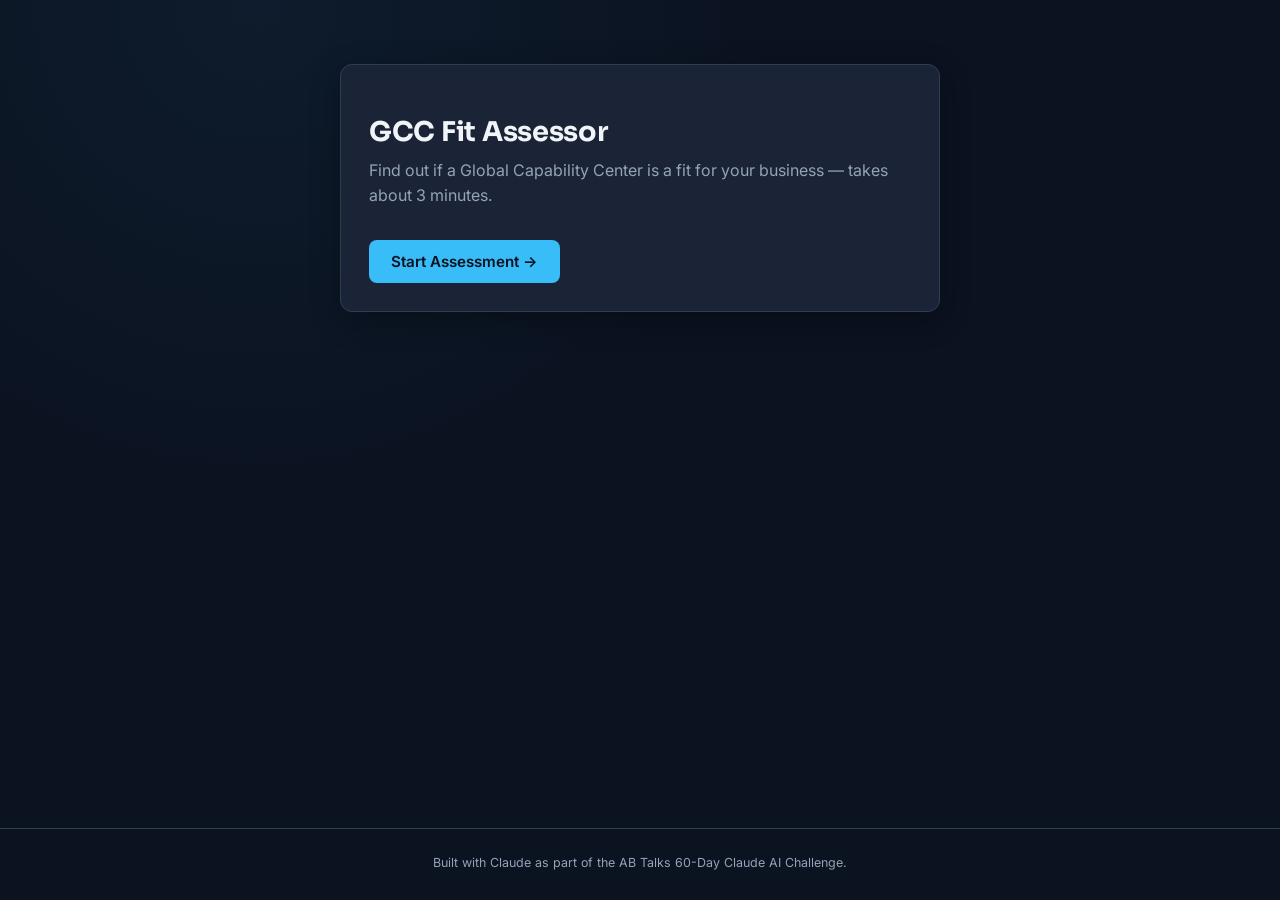
<file: index.html>
<!DOCTYPE html>
<html lang="en">
<head>
  <meta charset="UTF-8" />
  <meta name="viewport" content="width=device-width, initial-scale=1.0" />
  <meta name="description" content="A quick self-assessment to find out if setting up a Global Capability Center (GCC) in India is a fit for your business." />
  <meta property="og:title" content="GCC Fit Assessor" />
  <meta property="og:description" content="Find out in 3 minutes whether a Global Capability Center is a fit for your business." />
  <meta property="og:type" content="website" />
  <meta property="og:url" content="https://vchauhan.github.io/Day-52/" />
  <meta name="twitter:card" content="summary" />
  <meta name="twitter:title" content="GCC Fit Assessor" />
  <meta name="twitter:description" content="Find out in 3 minutes whether a Global Capability Center is a fit for your business." />
  <title>GCC Fit Assessor — Is a Global Capability Center Right for You?</title>
  <link rel="icon" href="data:image/svg+xml,%3Csvg xmlns='http://www.w3.org/2000/svg' viewBox='0 0 100 100'%3E%3Crect width='100' height='100' rx='20' fill='%230b1220'/%3E%3Ctext x='50' y='68' font-size='60' text-anchor='middle' fill='%2338bdf8' font-family='sans-serif' font-weight='800'%3EG%3C/text%3E%3C/svg%3E" />
  <link rel="stylesheet" href="styles.css" />
</head>
<body>
  <main class="page">
    <div class="card fade-in">
      <h1>GCC Fit Assessor</h1>
      <p class="muted">Find out if a Global Capability Center is a fit for your business — takes about 3 minutes.</p>
      <a href="assessment.html"><button>Start Assessment →</button></a>
    </div>
  </main>
  <footer class="site-footer">Built with Claude as part of the AB Talks 60-Day Claude AI Challenge.</footer>
</body>
</html>
</file>
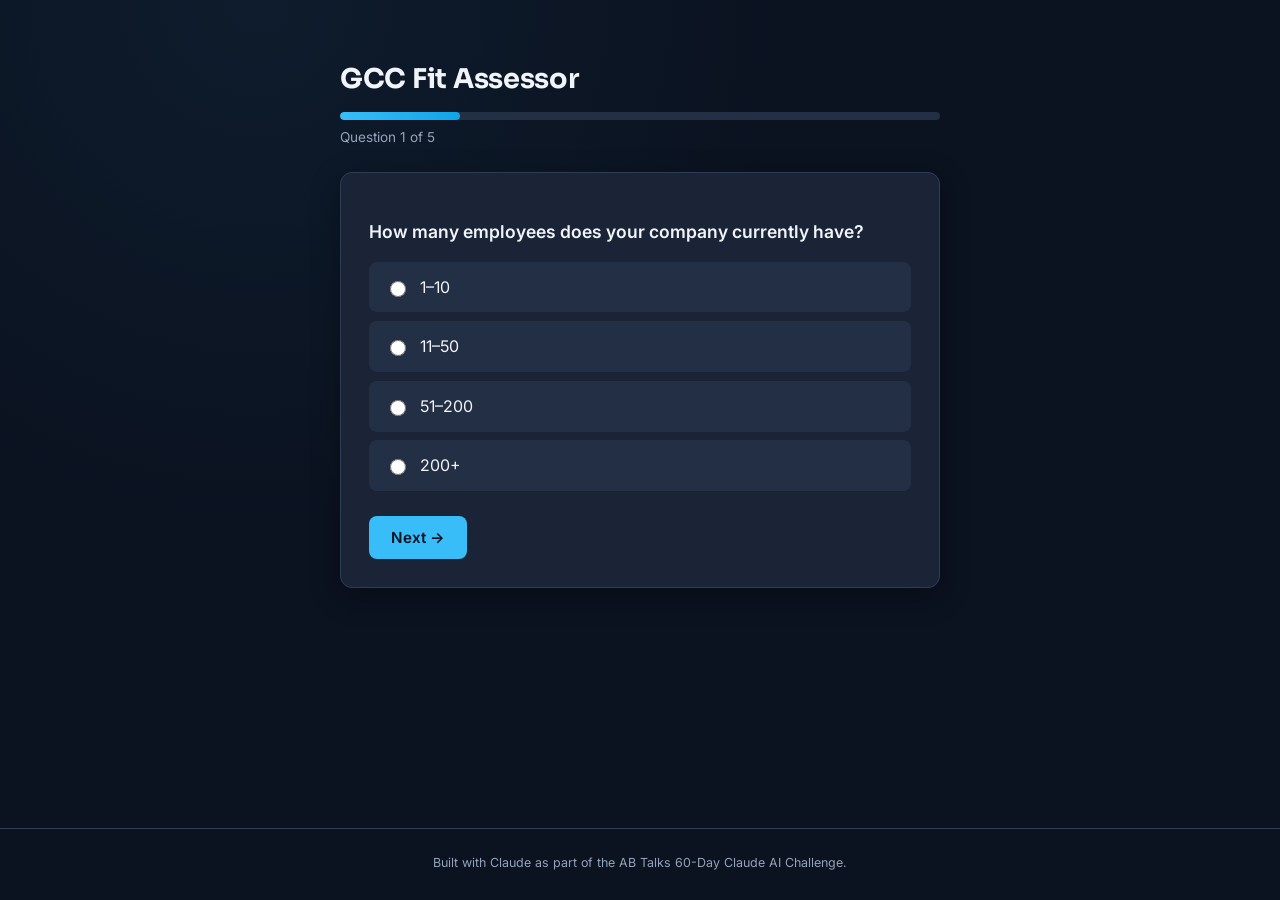
<file: assessment.html>
<!DOCTYPE html>
<html lang="en">
<head>
  <meta charset="UTF-8" />
  <meta name="viewport" content="width=device-width, initial-scale=1.0" />
  <title>Assessment — GCC Fit Assessor</title>
  <link rel="icon" href="data:image/svg+xml,%3Csvg xmlns='http://www.w3.org/2000/svg' viewBox='0 0 100 100'%3E%3Crect width='100' height='100' rx='20' fill='%230b1220'/%3E%3Ctext x='50' y='68' font-size='60' text-anchor='middle' fill='%2338bdf8' font-family='sans-serif' font-weight='800'%3EG%3C/text%3E%3C/svg%3E" />
  <link rel="stylesheet" href="styles.css" />
</head>
<body>
  <main class="page">
    <h1>GCC Fit Assessor</h1>
    <div id="progress-label" role="status" aria-live="polite"></div>

    <div class="card fade-in" id="question-container" aria-live="polite">
      <p id="question-text">Loading...</p>
    </div>
  </main>
  <footer class="site-footer">Built with Claude as part of the AB Talks 60-Day Claude AI Challenge.</footer>

  <script src="js/config.js"></script>
  <script src="js/questions.js"></script>
  <script src="js/app.js"></script>
</body>
</html>
</file>
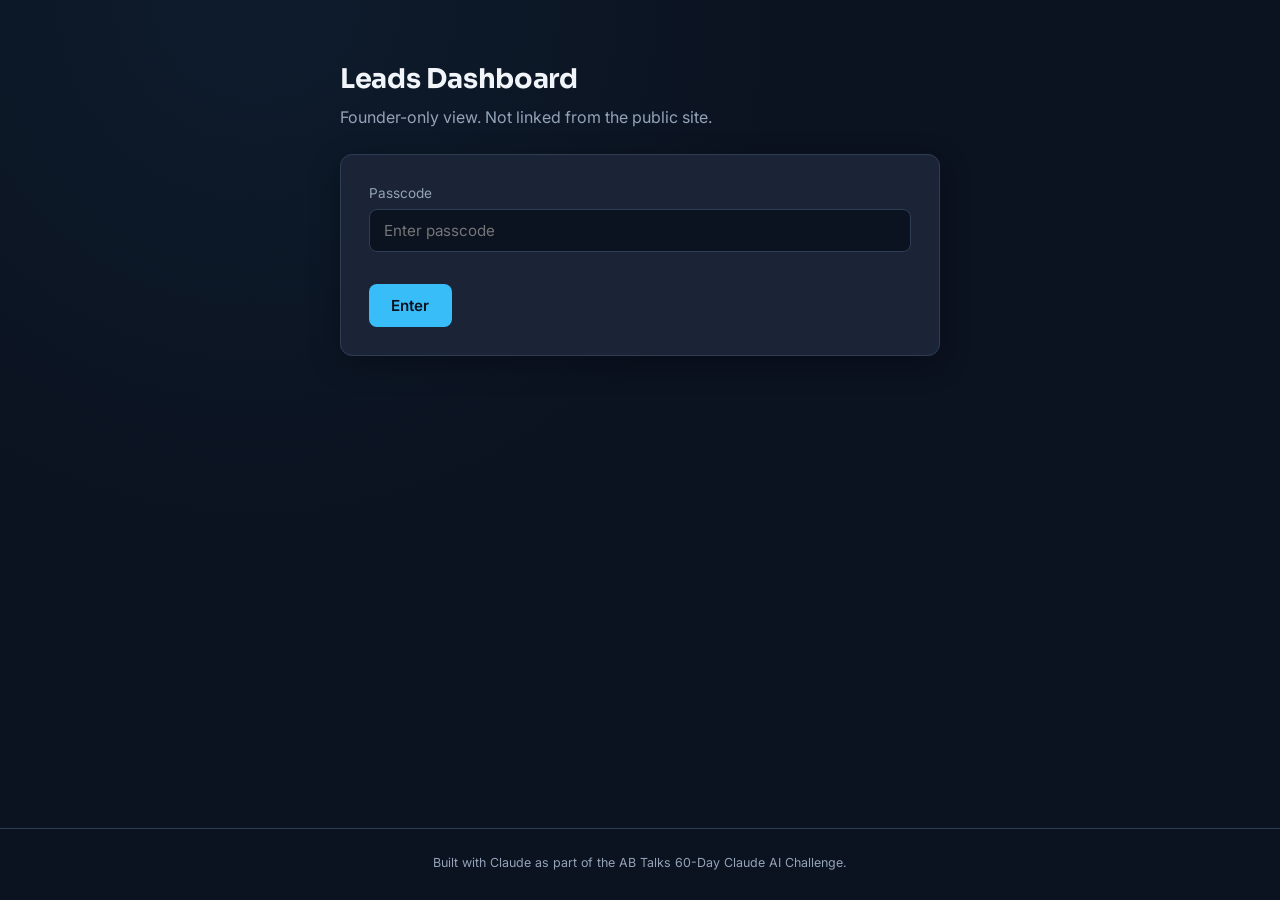
<file: dashboard.html>
<!DOCTYPE html>
<html lang="en">
<head>
  <meta charset="UTF-8" />
  <meta name="viewport" content="width=device-width, initial-scale=1.0" />
  <title>Dashboard — GCC Fit Assessor</title>
  <link rel="icon" href="data:image/svg+xml,%3Csvg xmlns='http://www.w3.org/2000/svg' viewBox='0 0 100 100'%3E%3Crect width='100' height='100' rx='20' fill='%230b1220'/%3E%3Ctext x='50' y='68' font-size='60' text-anchor='middle' fill='%2338bdf8' font-family='sans-serif' font-weight='800'%3EG%3C/text%3E%3C/svg%3E" />
  <link rel="stylesheet" href="styles.css" />
</head>
<body>
  <main class="page">
    <h1>Leads Dashboard</h1>
    <p class="muted">Founder-only view. Not linked from the public site.</p>

    <div class="card fade-in" id="passcode-gate">
      <label class="field-label" for="passcode-input">Passcode</label>
      <input type="password" id="passcode-input" placeholder="Enter passcode" autocomplete="off" />
      <button id="passcode-submit">Enter</button>
    </div>

    <div class="card fade-in" id="leads-container" style="display:none;" aria-live="polite">
      <p class="muted">No leads yet.</p>
    </div>
  </main>
  <footer class="site-footer">Built with Claude as part of the AB Talks 60-Day Claude AI Challenge.</footer>

  <script src="js/config.js"></script>
  <script src="js/dashboard.js"></script>
</body>
</html>
</file>
<file: styles.css>
/* GCC Fit Assessor — design system */
@import url('https://fonts.googleapis.com/css2?family=Sora:wght@600;700;800&family=Inter:wght@400;500;600&display=swap');

:root {
  --color-bg: #0b1220;
  --color-surface: #1a2436;
  --color-surface-alt: #232f45;
  --color-border: #2f3d54;
  --color-text: #f1f5f9;
  --color-muted: #94a3b8;
  --color-accent: #38bdf8;
  --color-accent-dark: #0ea5e9;
  --color-success: #4ade80;
  --color-warning: #fbbf24;
  --font-heading: 'Sora', -apple-system, sans-serif;
  --font-body: 'Inter', -apple-system, sans-serif;
  --radius: 12px;
  --radius-sm: 8px;
  --space-1: 0.5rem;
  --space-2: 0.75rem;
  --space-3: 1rem;
  --space-4: 1.5rem;
  --space-5: 2rem;
}

* { box-sizing: border-box; }

body {
  margin: 0;
  font-family: var(--font-body);
  background: var(--color-bg);
  background-image: radial-gradient(circle at 20% 0%, rgba(56,189,248,0.06), transparent 40%);
  color: var(--color-text);
  line-height: 1.55;
  min-height: 100vh;
  display: flex;
  flex-direction: column;
}

.page {
  max-width: 640px;
  margin: 0 auto;
  padding: 2.5rem 1.25rem 1rem;
  flex: 1;
  width: 100%;
}

.site-footer {
  text-align: center;
  padding: var(--space-4) 1rem 1.75rem;
  font-size: 0.78rem;
  color: var(--color-muted);
  border-top: 1px solid var(--color-border);
  margin-top: var(--space-5);
}

.card {
  background: var(--color-surface);
  border: 1px solid var(--color-border);
  border-radius: var(--radius);
  padding: 1.75rem;
  margin-top: var(--space-4);
  box-shadow: 0 8px 30px rgba(0,0,0,0.3);
}

.fade-in { animation: fadeIn 0.35s ease; }
.fade-out { animation: fadeOut 0.15s ease forwards; }

@keyframes fadeIn {
  from { opacity: 0; transform: translateY(8px); }
  to { opacity: 1; transform: translateY(0); }
}
@keyframes fadeOut {
  from { opacity: 1; transform: translateY(0); }
  to { opacity: 0; transform: translateY(-8px); }
}

h1 {
  font-family: var(--font-heading);
  font-weight: 700;
  font-size: 1.7rem;
  margin-bottom: 0.3rem;
  letter-spacing: -0.01em;
}
h2 {
  font-family: var(--font-heading);
  font-weight: 700;
  font-size: 1.4rem;
  margin: 0 0 var(--space-2) 0;
}
p.muted { color: var(--color-muted); margin-top: 0; }

/* Progress */
.progress-wrap { margin-top: var(--space-2); }
.progress-track {
  width: 100%;
  height: 8px;
  background: var(--color-surface-alt);
  border-radius: 999px;
  overflow: hidden;
}
.progress-fill {
  height: 100%;
  background: linear-gradient(90deg, var(--color-accent), var(--color-accent-dark));
  border-radius: 999px;
  transition: width 0.35s ease;
}
.progress-text { font-size: 0.85rem; color: var(--color-muted); margin-top: 0.4rem; }

/* Options */
.option-label {
  display: flex;
  align-items: center;
  gap: 0.65rem;
  padding: 0.75rem 0.95rem;
  border-radius: var(--radius-sm);
  margin-bottom: 0.55rem;
  background: var(--color-surface-alt);
  border: 1px solid transparent;
  cursor: pointer;
  transition: background 0.15s ease, border-color 0.15s ease;
}
.option-label:hover { background: #2b3a55; }
.option-label:focus-within { border-color: var(--color-accent); }
.option-label input { accent-color: var(--color-accent); width: 16px; height: 16px; }
.option-label.selected { background: rgba(56, 189, 248, 0.14); border-color: var(--color-accent); }

button {
  font-family: var(--font-body);
  background: var(--color-accent);
  color: #0b1220;
  border: none;
  border-radius: var(--radius-sm);
  padding: 0.75rem 1.4rem;
  font-weight: 600;
  font-size: 0.95rem;
  cursor: pointer;
  transition: background 0.15s ease, transform 0.1s ease;
  margin-top: var(--space-3);
}
button:hover:not(:disabled) { background: var(--color-accent-dark); transform: translateY(-1px); }
button:active:not(:disabled) { transform: translateY(0); }
button:focus-visible { outline: 2px solid var(--color-text); outline-offset: 2px; }
button:disabled { opacity: 0.5; cursor: not-allowed; }

label.field-label { display: block; font-size: 0.85rem; color: var(--color-muted); margin-bottom: 0.3rem; }

input[type="text"], input[type="email"], input[type="password"] {
  width: 100%;
  padding: 0.7rem 0.85rem;
  border-radius: var(--radius-sm);
  border: 1px solid var(--color-border);
  background: var(--color-bg);
  color: var(--color-text);
  margin-bottom: var(--space-3);
  font-size: 0.95rem;
  font-family: var(--font-body);
}
input:focus-visible { outline: 2px solid var(--color-accent); border-color: transparent; }
input.input-error { border-color: #f87171; }
.field-error { color: #f87171; font-size: 0.8rem; margin-top: -0.5rem; margin-bottom: 0.75rem; }

/* Score */
.score-hero { text-align: center; padding: var(--space-3) 0; }
.score-number { font-family: var(--font-heading); font-size: 3.2rem; font-weight: 800; line-height: 1; }
.score-category {
  display: inline-block;
  margin-top: var(--space-1);
  padding: 0.35rem 1rem;
  border-radius: 999px;
  font-size: 0.85rem;
  font-weight: 600;
}
.score-category.strong { background: rgba(74,222,128,0.15); color: var(--color-success); }
.score-category.moderate { background: rgba(251,191,36,0.15); color: var(--color-warning); }
.score-category.low { background: rgba(148,163,184,0.15); color: var(--color-muted); }

.reasons-list { list-style: none; padding: 0; margin: var(--space-3) 0; }
.reasons-list li {
  background: var(--color-surface-alt);
  padding: 0.7rem 0.95rem;
  border-radius: var(--radius-sm);
  margin-bottom: 0.5rem;
  font-size: 0.92rem;
}

.next-step-box {
  background: rgba(56, 189, 248, 0.1);
  border-left: 3px solid var(--color-accent);
  padding: 1rem 1.1rem;
  border-radius: var(--radius-sm);
  margin-top: var(--space-3);
}

.spinner {
  display: inline-block;
  width: 14px;
  height: 14px;
  border: 2px solid rgba(255,255,255,0.3);
  border-top-color: var(--color-text);
  border-radius: 50%;
  animation: spin 0.7s linear infinite;
  vertical-align: middle;
  margin-right: 0.4rem;
}
@keyframes spin { to { transform: rotate(360deg); } }

.status-line { display: flex; align-items: center; margin-top: var(--space-3); font-size: 0.9rem; min-height: 1.4em; }

/* Empty / error states */
.empty-state, .error-state {
  text-align: center;
  padding: var(--space-5) var(--space-3);
  color: var(--color-muted);
}
.error-state { color: #f87171; }

/* Dashboard table */
table { width: 100%; border-collapse: collapse; margin-top: var(--space-2); }
th, td { padding: 0.65rem 0.5rem; text-align: left; }
thead tr { border-bottom: 2px solid var(--color-border); }
th { font-family: var(--font-heading); font-size: 0.85rem; letter-spacing: 0.02em; color: var(--color-muted); text-transform: uppercase; }
.lead-row { border-bottom: 1px solid var(--color-border); cursor: pointer; transition: background 0.15s ease; }
.lead-row:hover, .lead-row:focus-visible { background: var(--color-surface-alt); }

@media (max-width: 480px) {
  .page { padding: 1.5rem 1rem 1rem; }
  .score-number { font-size: 2.5rem; }
  table { font-size: 0.85rem; }
  th, td { padding: 0.5rem 0.3rem; }
}
</file>
